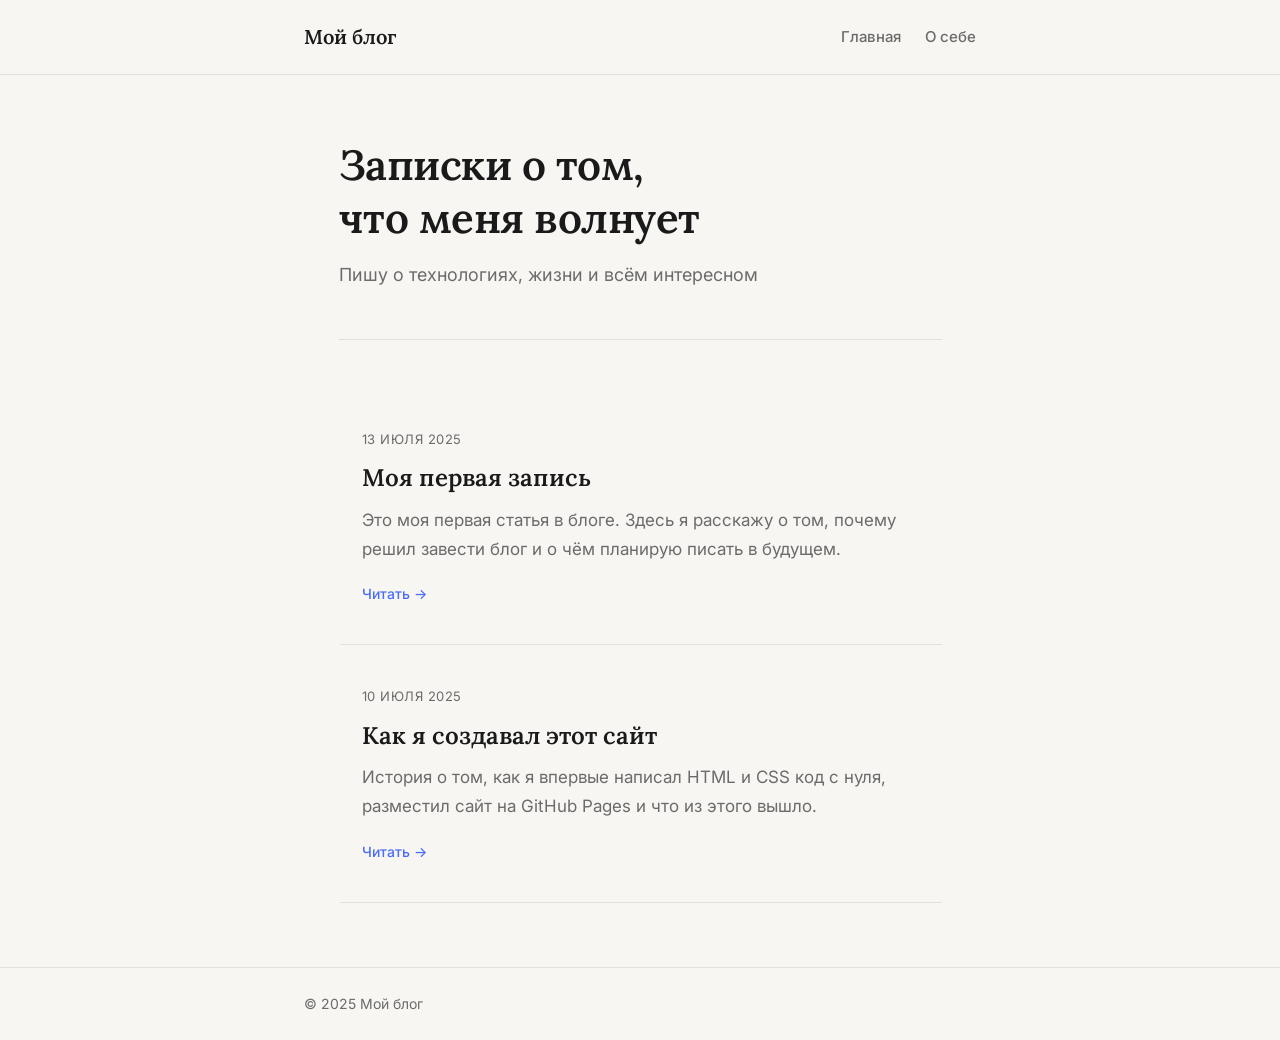
<file: index.html>
<!DOCTYPE html>
<html lang="ru">
<head>
  <meta charset="UTF-8">
  <meta name="viewport" content="width=device-width, initial-scale=1.0">
  <title>Мой блог</title>
  <link rel="stylesheet" href="style.css">
  <link rel="preconnect" href="https://fonts.googleapis.com">
  <link href="https://fonts.googleapis.com/css2?family=Lora:wght@400;600&family=Inter:wght@400;500&display=swap" rel="stylesheet">
</head>
<body>

  <header class="site-header">
    <div class="container">
      <a href="index.html" class="logo">Мой блог</a>
      <nav>
        <a href="index.html">Главная</a>
        <a href="#">О себе</a>
      </nav>
    </div>
  </header>

  <main class="container">

    <section class="hero">
      <h1>Записки о том,<br>что меня волнует</h1>
      <p class="hero-sub">Пишу о технологиях, жизни и всём интересном</p>
    </section>

    <section class="posts">

      <article class="post-card">
        <span class="post-date">13 июля 2025</span>
        <h2><a href="post1.html">Моя первая запись</a></h2>
        <p>Это моя первая статья в блоге. Здесь я расскажу о том, почему решил завести блог и о чём планирую писать в будущем.</p>
        <a href="post1.html" class="read-more">Читать →</a>
      </article>

      <article class="post-card">
        <span class="post-date">10 июля 2025</span>
        <h2><a href="#">Как я создавал этот сайт</a></h2>
        <p>История о том, как я впервые написал HTML и CSS код с нуля, разместил сайт на GitHub Pages и что из этого вышло.</p>
        <a href="#" class="read-more">Читать →</a>
      </article>

    </section>

  </main>

  <footer class="site-footer">
    <div class="container">
      <p>© 2025 Мой блог</p>
    </div>
  </footer>

</body>
</html>
</file>
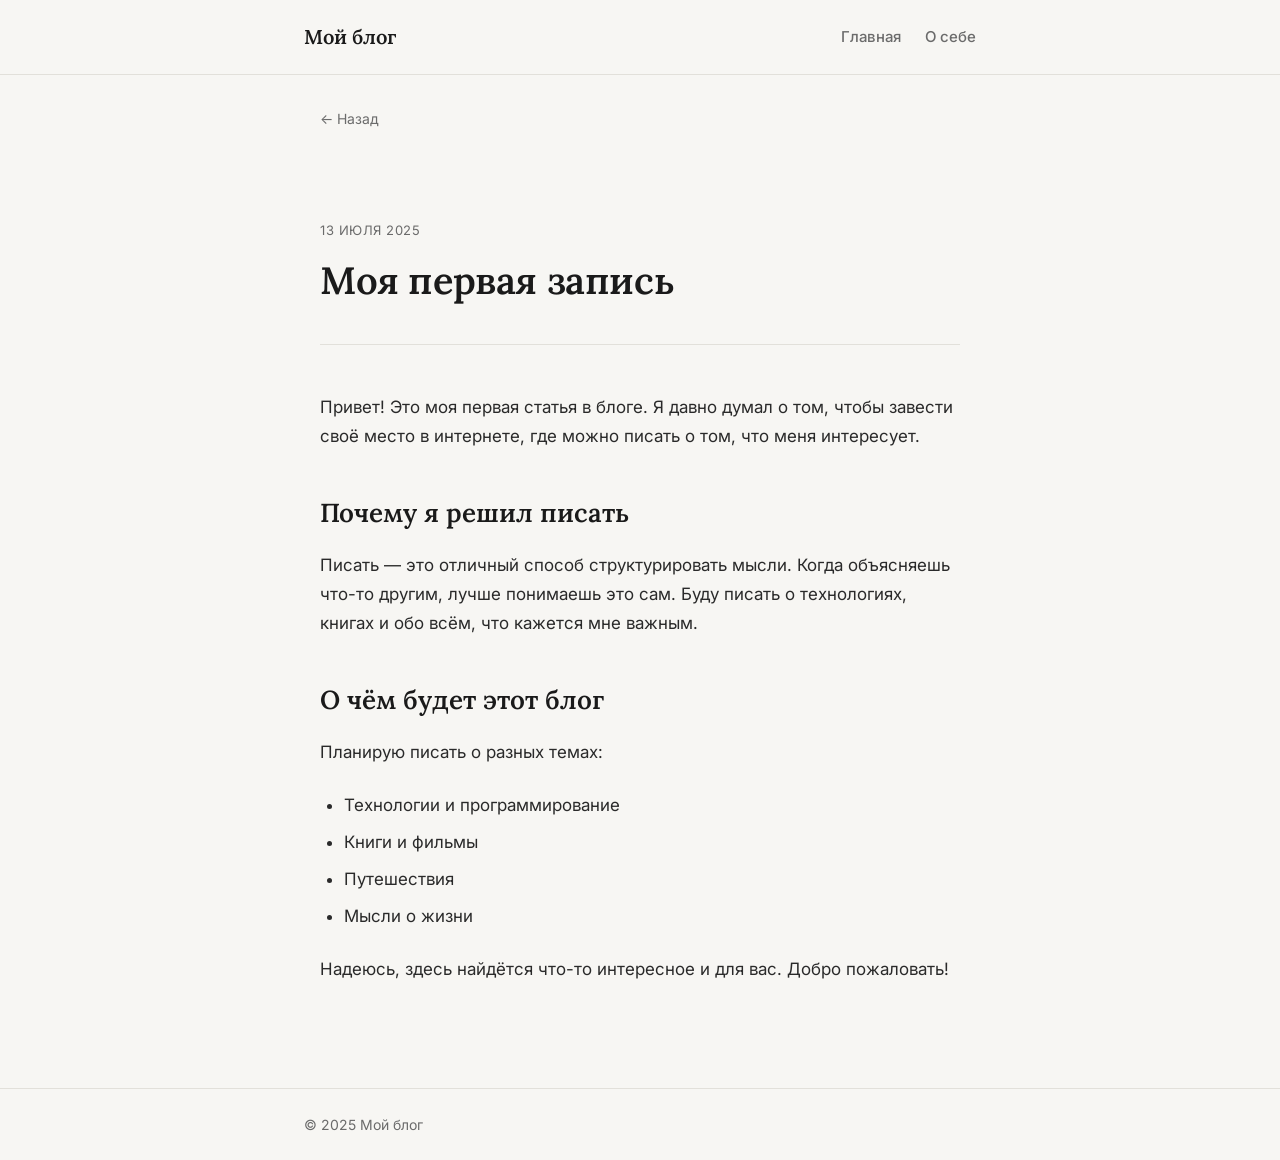
<file: post1.html>
<!DOCTYPE html>
<html lang="ru">
<head>
  <meta charset="UTF-8">
  <meta name="viewport" content="width=device-width, initial-scale=1.0">
  <title>Моя первая запись — Мой блог</title>
  <link rel="stylesheet" href="style.css">
  <link rel="preconnect" href="https://fonts.googleapis.com">
  <link href="https://fonts.googleapis.com/css2?family=Lora:wght@400;600&family=Inter:wght@400;500&display=swap" rel="stylesheet">
</head>
<body>

  <header class="site-header">
    <div class="container">
      <a href="index.html" class="logo">Мой блог</a>
      <nav>
        <a href="index.html">Главная</a>
        <a href="#">О себе</a>
      </nav>
    </div>
  </header>

  <main class="container">

    <a href="index.html" class="back-link">← Назад</a>

    <header class="article-header">
      <span class="post-date">13 июля 2025</span>
      <h1>Моя первая запись</h1>
    </header>

    <div class="article-content">

      <p>Привет! Это моя первая статья в блоге. Я давно думал о том, чтобы завести своё место в интернете, где можно писать о том, что меня интересует.</p>

      <h2>Почему я решил писать</h2>

      <p>Писать — это отличный способ структурировать мысли. Когда объясняешь что-то другим, лучше понимаешь это сам. Буду писать о технологиях, книгах и обо всём, что кажется мне важным.</p>

      <h2>О чём будет этот блог</h2>

      <p>Планирую писать о разных темах:</p>
      <ul>
        <li>Технологии и программирование</li>
        <li>Книги и фильмы</li>
        <li>Путешествия</li>
        <li>Мысли о жизни</li>
      </ul>

      <p>Надеюсь, здесь найдётся что-то интересное и для вас. Добро пожаловать!</p>

    </div>

  </main>

  <footer class="site-footer">
    <div class="container">
      <p>© 2025 Мой блог</p>
    </div>
  </footer>

</body>
</html>
</file>
<file: style.css>
/* === Основные настройки === */
*, *::before, *::after {
  box-sizing: border-box;
  margin: 0;
  padding: 0;
}

:root {
  --bg: #F7F6F3;
  --text: #1A1A1A;
  --text-muted: #6B6B6B;
  --accent: #4A6CF7;
  --border: #E2E0DA;
  --card-bg: #FFFFFF;
  --font-heading: 'Lora', Georgia, serif;
  --font-body: 'Inter', system-ui, sans-serif;
}

body {
  background: var(--bg);
  color: var(--text);
  font-family: var(--font-body);
  font-size: 17px;
  line-height: 1.7;
  min-height: 100vh;
  display: flex;
  flex-direction: column;
}

a {
  color: var(--accent);
  text-decoration: none;
}

a:hover {
  text-decoration: underline;
}

/* === Контейнер === */
.container {
  max-width: 720px;
  margin: 0 auto;
  padding: 0 24px;
}

/* === Шапка === */
.site-header {
  border-bottom: 1px solid var(--border);
  padding: 20px 0;
  background: var(--bg);
  position: sticky;
  top: 0;
  z-index: 10;
}

.site-header .container {
  display: flex;
  align-items: center;
  justify-content: space-between;
}

.logo {
  font-family: var(--font-heading);
  font-size: 20px;
  font-weight: 600;
  color: var(--text);
  text-decoration: none;
}

.logo:hover {
  text-decoration: none;
  color: var(--accent);
}

nav {
  display: flex;
  gap: 24px;
}

nav a {
  color: var(--text-muted);
  font-size: 15px;
  font-weight: 500;
}

nav a:hover {
  color: var(--text);
  text-decoration: none;
}

/* === Герой === */
.hero {
  padding: 64px 0 48px;
  border-bottom: 1px solid var(--border);
  margin-bottom: 48px;
}

.hero h1 {
  font-family: var(--font-heading);
  font-size: 42px;
  font-weight: 600;
  line-height: 1.25;
  margin-bottom: 16px;
  letter-spacing: -0.5px;
}

.hero-sub {
  color: var(--text-muted);
  font-size: 18px;
}

/* === Карточки статей === */
.posts {
  display: flex;
  flex-direction: column;
  gap: 0;
  padding-bottom: 64px;
}

.post-card {
  padding: 36px 0;
  border-bottom: 1px solid var(--border);
  border-left: 3px solid transparent;
  padding-left: 20px;
  transition: border-color 0.2s;
}

.post-card:hover {
  border-left-color: var(--accent);
}

.post-date {
  font-size: 13px;
  color: var(--text-muted);
  letter-spacing: 0.04em;
  text-transform: uppercase;
}

.post-card h2 {
  font-family: var(--font-heading);
  font-size: 24px;
  font-weight: 600;
  margin: 10px 0 12px;
  line-height: 1.3;
}

.post-card h2 a {
  color: var(--text);
}

.post-card h2 a:hover {
  color: var(--accent);
  text-decoration: none;
}

.post-card p {
  color: var(--text-muted);
  margin-bottom: 16px;
  max-width: 580px;
}

.read-more {
  font-size: 14px;
  font-weight: 500;
  color: var(--accent);
}

/* === Страница статьи === */
.article-header {
  padding: 56px 0 40px;
  border-bottom: 1px solid var(--border);
  margin-bottom: 48px;
}

.article-header .post-date {
  display: block;
  margin-bottom: 16px;
}

.article-header h1 {
  font-family: var(--font-heading);
  font-size: 38px;
  font-weight: 600;
  line-height: 1.25;
  letter-spacing: -0.4px;
}

.article-content {
  max-width: 640px;
  padding-bottom: 80px;
}

.article-content p {
  margin-bottom: 24px;
  color: #2A2A2A;
}

.article-content h2 {
  font-family: var(--font-heading);
  font-size: 26px;
  font-weight: 600;
  margin: 40px 0 16px;
}

.article-content h3 {
  font-family: var(--font-heading);
  font-size: 20px;
  font-weight: 600;
  margin: 32px 0 12px;
}

.article-content ul,
.article-content ol {
  padding-left: 24px;
  margin-bottom: 24px;
  color: #2A2A2A;
}

.article-content li {
  margin-bottom: 8px;
}

.back-link {
  display: inline-flex;
  align-items: center;
  gap: 6px;
  font-size: 14px;
  color: var(--text-muted);
  margin-bottom: 32px;
  margin-top: 32px;
}

.back-link:hover {
  color: var(--accent);
  text-decoration: none;
}

/* === Подвал === */
.site-footer {
  margin-top: auto;
  border-top: 1px solid var(--border);
  padding: 24px 0;
}

.site-footer p {
  color: var(--text-muted);
  font-size: 14px;
}

/* === Мобильная версия === */
@media (max-width: 600px) {
  .hero h1 { font-size: 30px; }
  .article-header h1 { font-size: 28px; }
  nav { gap: 16px; }
}
</file>
